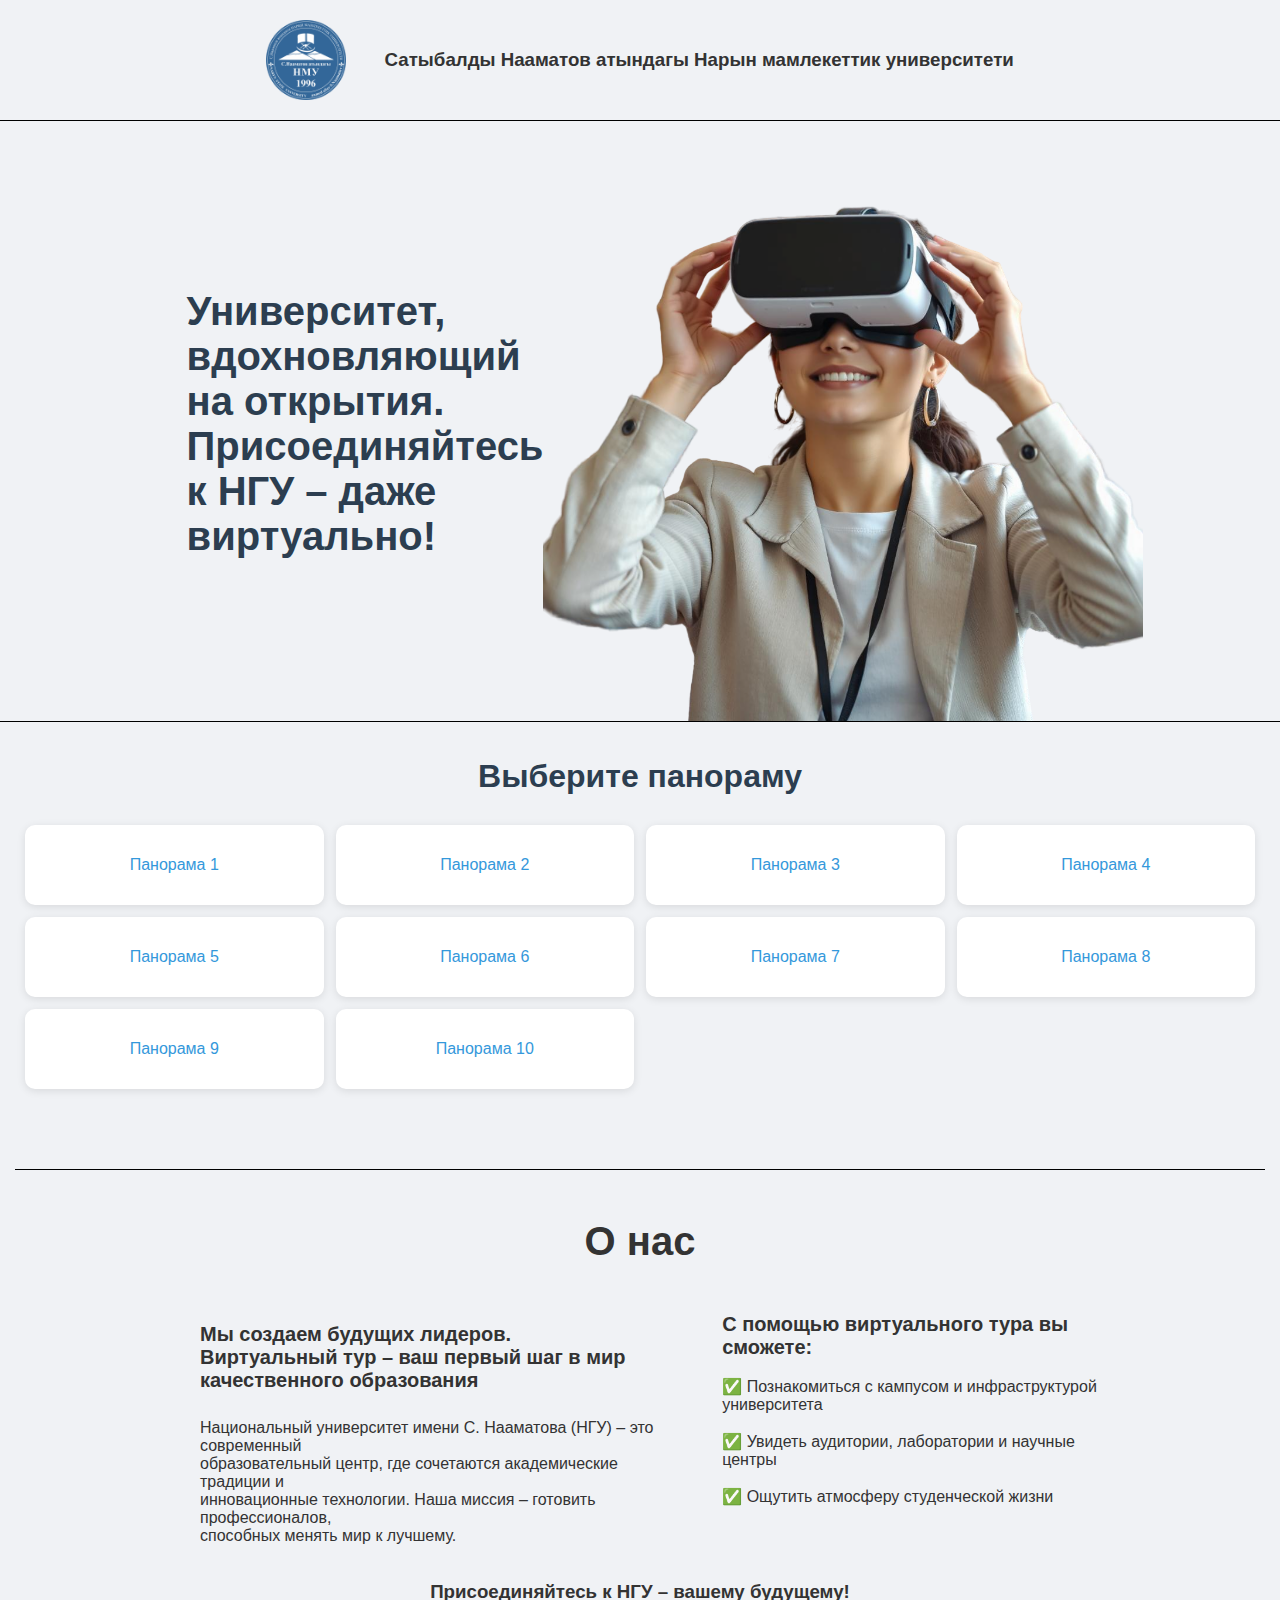
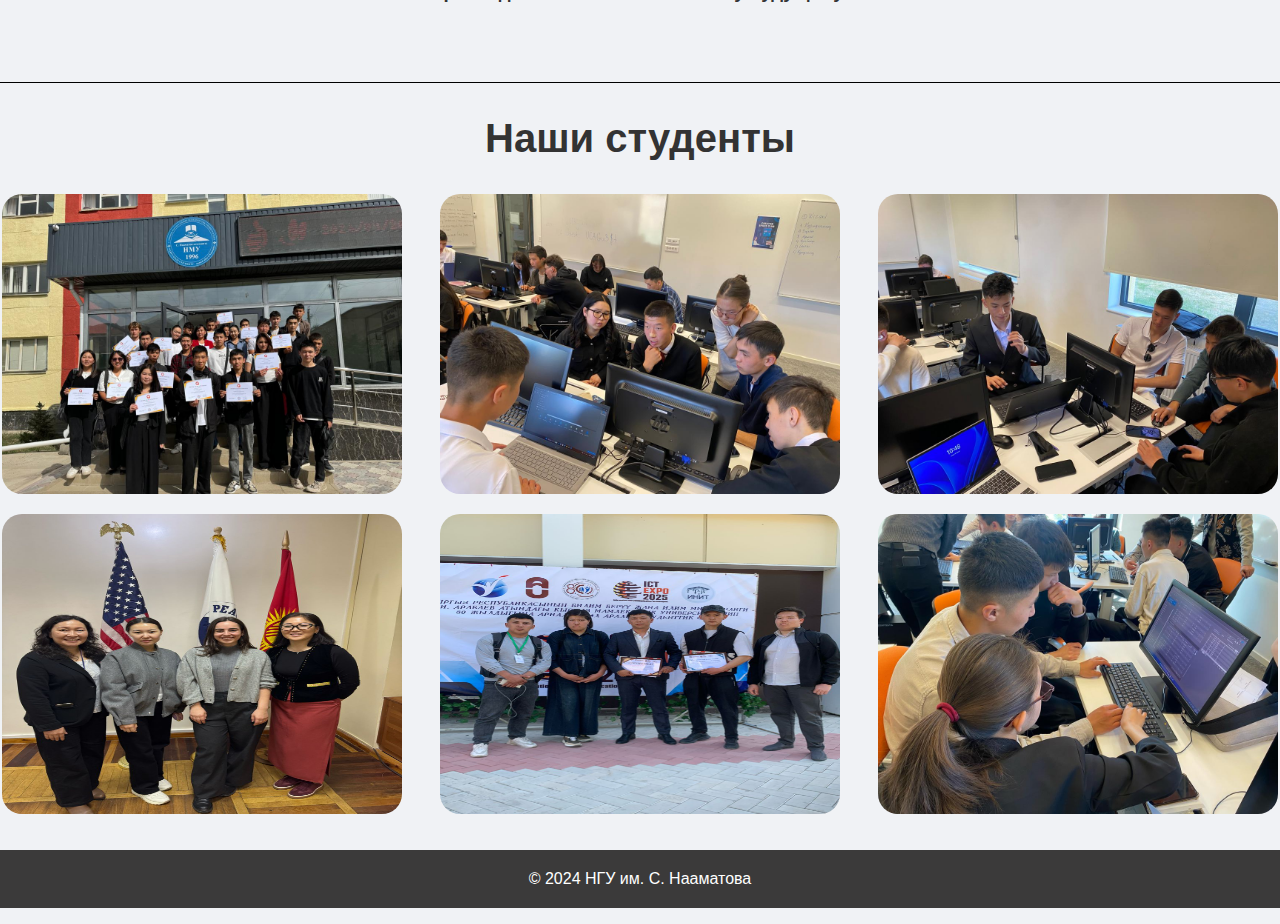
<file: index.html>
<!DOCTYPE html>
<html lang="ru">
<head>
    <meta charset="UTF-8">
    <meta name="viewport" content="width=device-width, initial-scale=1.0, maximum-scale=1.0, user-scalable=no">
    <title>VR Панорамы</title>
    <link rel="stylesheet" href="styles/main.css">
</head>
<body>
    <div class="main">
        <div class="header">
            <img src="./img/logo.png" alt="">
            <h3>Сатыбалды Нааматов атындагы Нарын мамлекеттик университети</h3>
        </div>
        <div class="sectionOne">
            <h1>Университет, вдохновляющий на открытия. <br> Присоединяйтесь к НГУ – даже виртуально!</h1>
            <img src="./img/section1.png" alt="">
        </div>
        <div class="container">
            <h1>Выберите панораму</h1>
            <div class="panorama-grid" id="panorama-links"></div>
        </div>
        <div class="sectionTwo" style="border-bottom: 1px solid black; padding-bottom: 60px;">
            <h2 style="font-size: 40px;"> О нас</h2>
            <div class="aboutMain">
                <div class="about">
                    <h4 style="font-size: 20px;">Мы создаем будущих лидеров. <br> Виртуальный тур – ваш первый шаг в мир <br> качественного образования</h2>
                    <p style="font-size: 16px;">Национальный университет имени С. Нааматова (НГУ) – это современный <br> образовательный центр, 
                        где сочетаются академические традиции и <br> инновационные технологии. Наша миссия – готовить 
                        профессионалов, <br> способных менять мир к лучшему.</p>
                </div>
                <div class="aboutTwo">
                    <p style="font-size: 16px;"> <strong style="font-size: 20px;"> С помощью виртуального тура вы сможете:</strong> <br> <br>
                    ✅ Познакомиться с кампусом и инфраструктурой университета <br><br>
                    ✅ Увидеть аудитории, лаборатории и научные центры <br><br>
                    ✅ Ощутить атмосферу студенческой жизни</p>
                </div>
            </div>
            <h3 style="text-align: center; margin-top: 20px;"><strong>Присоединяйтесь к НГУ – вашему будущему!</strong></h3>
        </div>
        <div class="sectionThreeMain">
            <h2 style="font-size: 40px; text-align: center;">Наши студенты</h2>
            <div class="sectionThree">
                <img src="./img/11.jpg" alt="">
                <img src="./img/12.jpg" alt="">
                <img src="./img/13.jpg" alt="">
                <img src="./img/14.jpg" alt="">
                <img src="./img/15.jpg" alt="">
                <img src="./img/16.jpg" alt="">
            </div>
        </div>
        <div class="footer" style="background-color: rgb(59, 58, 58);">
            <p style="color: white; text-align: center; padding: 20px 0 20px 0;">© 2024 НГУ им. С. Нааматова</p>
        </div>

    </div>
    <script src="data/config.js"></script>
</body>
</html>
</file>
<file: styles/main.css>
body {
    font-family: 'Segoe UI', Tahoma, Geneva, Verdana, sans-serif;
    margin: 0;
    padding: 0;
    background-color: #f0f2f5;
    color: #333;
}
.main{
    margin-top: 20px;
}

.header{
    display: flex;
    justify-content: center;
    align-items: center;
    gap: 3%;
    border-bottom: 1px solid black;
    padding-bottom: 20px;
}
.header img{
    width: 80px;
}

.sectionOne{
    display: flex;
    align-items: center;
    justify-content: center;
    padding-right: 150px;
    padding-left: 200px;
    border-bottom: 1px solid black;
}
.sectionOne img{
    width: 600px;
}
.sectionOne h1{
    text-align: left;
    font-size: 40px;
}

.container {
    max-width: 100%;
    padding: 15px;
}

h1 {
    text-align: center;
    margin-bottom: 20px;
    color: #2c3e50;
}

.panorama-grid {
    display: grid;
    grid-template-columns: repeat(auto-fill, minmax(250px, 1fr));
    gap: 12px;
    padding: 10px;
    padding-bottom: 80px;
    border-bottom: 1px solid black;
}

.panorama-grid a {
    display: flex;
    align-items: center;
    justify-content: center;
    height: 80px;
    background: #fff;
    border-radius: 10px;
    box-shadow: 0 2px 8px rgba(0,0,0,0.1);
    text-decoration: none;
    color: #3498db;
    font-weight: 500;
    transition: transform 0.2s, box-shadow 0.2s;
}

.panorama-grid a:hover {
    transform: translateY(-3px);
    box-shadow: 0 4px 12px rgba(0,0,0,0.15);
}

.sectionTwo h2{
    text-align: center;
}
.aboutMain{
    display: flex;
    padding: 0 150px 0 200px;
    gap: 5%;
}

.sectionThree{
    display: flex;
    flex-wrap: wrap;
    justify-content: center;
    gap: 3%;
}
.sectionThree img{
    width: 400px;
    height: 300px;
    margin-bottom: 20px;
    border-radius: 20px;
}



@media (max-width: 600px) {
    .panorama-grid {
        grid-template-columns: repeat(auto-fill, minmax(120px, 1fr));
    }
    
    .panorama-grid a {
        height: 70px;
        font-size: 14px;
    }
}
</file>
